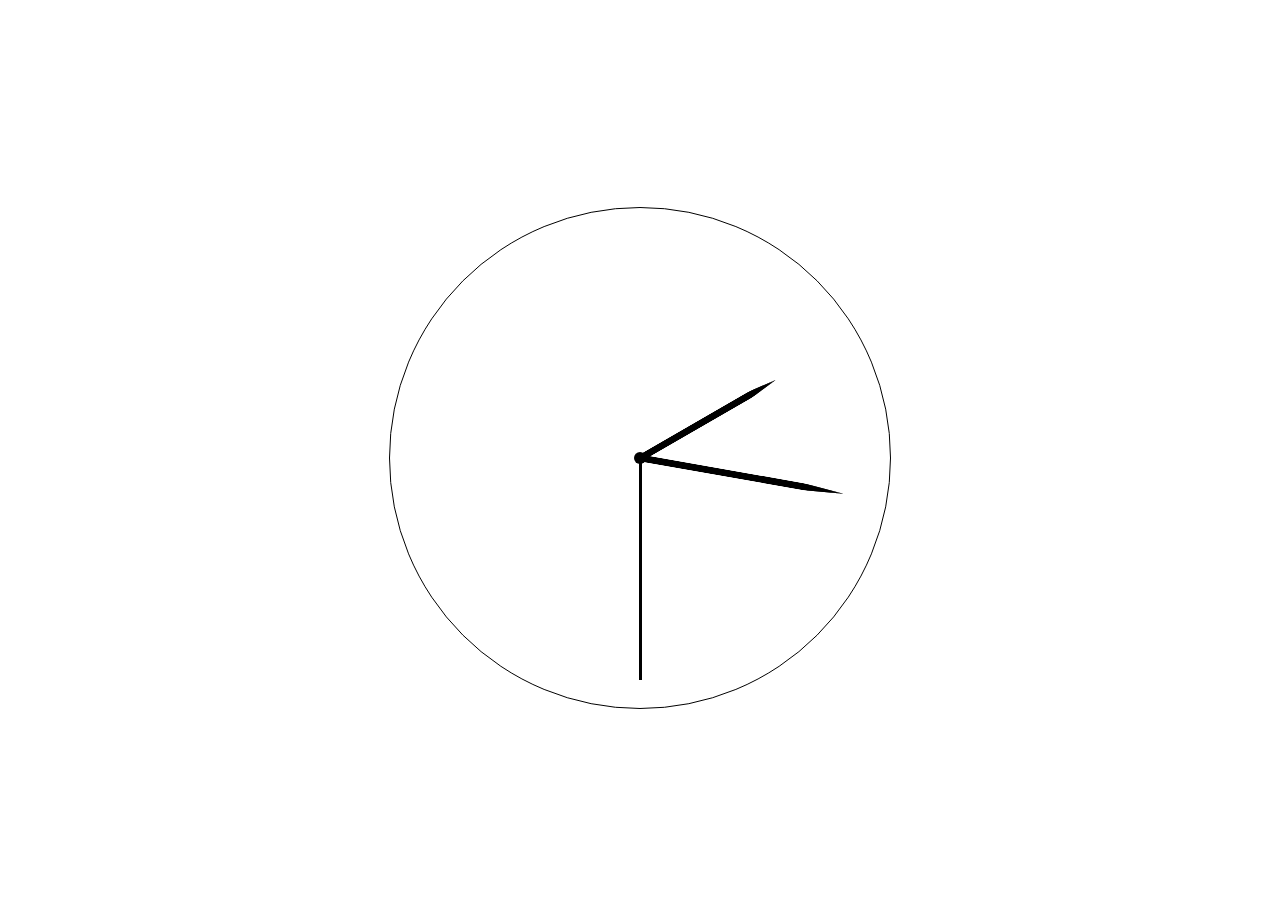
<file: dom-hand-clock/index.html>
<!DOCTYPE html>
<html lang="en">
<head>
    <meta charset="UTF-8">
    <meta name="viewport" content="width=device-width, initial-scale=1.0">
    <link rel="stylesheet" href="./style.css">
    <title>Dom Hand Clock</title>
</head>
<body>
  
  <div class="container">
    <div class="watch">
  
      <div class="centerPoint"> </div>
      <div class="hourHand"> </div>
      <div class="muniteHand"> </div>
      <div class="secondHand"> </div>
      <div> </div>
  
    </div>
  </div>

  <script src="./js/script.js"></script>
</body>
</html>
</file>
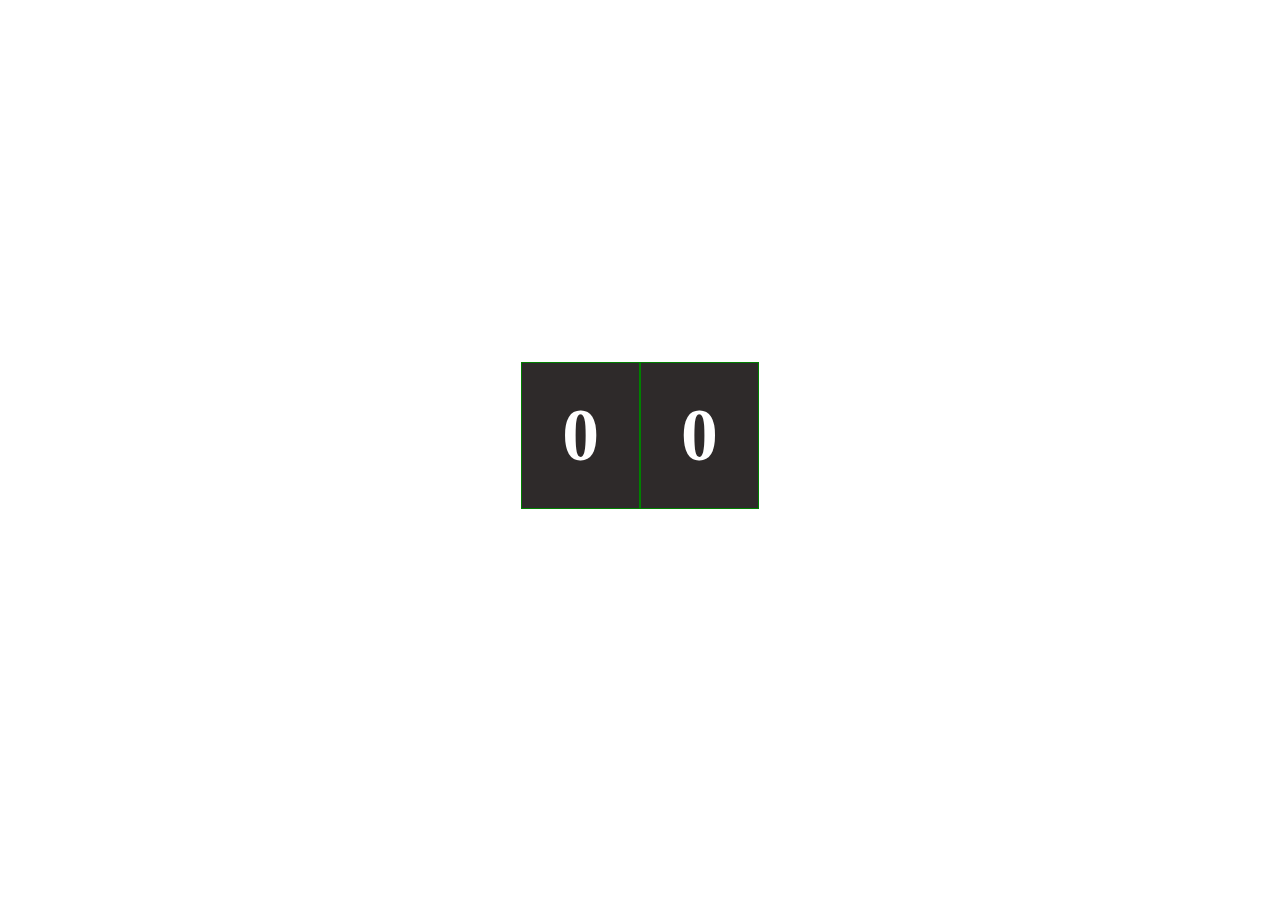
<file: flip-counter/index.html>
<!DOCTYPE html>
<html lang="en">
<head>
    <meta charset="UTF-8">
    <meta name="viewport" content="width=device-width, initial-scale=1.0"> 
    <link rel="stylesheet" href="style.css">
    <title>Flip Counter</title>
</head>
<body>
    <div class="container">
     <span class="tens">0</span>
     <span class="ones">0</span>
    </div>
    <script src="js/script.js"></script>
</body>
</html>
</file>
<file: dom-hand-clock/style.css>
.container {
  display: flex;
  align-items: center;
  justify-content: center;
  height: 100vh;
}

.watch {
  display: flex;
  align-items: center;
  justify-content: center;
  width: 500px;
  height: 500px;
  border: 1px solid black;
  border-radius: 100%;
}

.centerPoint {
  width: 12px;
  height: 12px;
  border-radius: 100px;
  background-color: black;
  position: absolute;
  z-index: 1;
}

.hourHand {
  clip-path: polygon(51% 0, 100% 20%, 100% 100%, 0 100%, 0% 20%);
  height: 150px;
  width: 1px;
  background-color: black;
  transform: translate(0%, -50%) rotate(60deg);
  transform-origin: bottom;
  border: 3px solid black;
}

.muniteHand {
  clip-path: polygon(51% 0, 100% 20%, 100% 100%, 0 100%, 0% 20%);
  height: 200px;
  width: 1px;
  background-color: black;
  transform: translate(0, -50%) rotate(100deg);
  position: absolute;
  border: 3px solid black;
  transform-origin: bottom;
}

.secondHand {
  height: 220px;
  width: 1px;
  background-color: black;
  transform: translate(0, -50%) rotate(180deg);
  position: absolute;
  border: 1px solid black;
  transform-origin: bottom;
}
</file>
<file: flip-counter/style.css>
body {
    height: 95vh;
}

.container {
    display: flex;
    justify-content: center;
    height: 100%;
    align-items: center;
}

span {
    border: 1px solid green;
    padding: 30px 40px;
    font-size: 4.6rem;
    font-weight: bolder;
    background-color: rgb(46, 42, 42);
    color: white;
    animation: turnDown 1s ease-out forwards 1000;
 
}

@keyframes turnDown {
    0% {
        transform: rotateX(180deg);
    }
    100% {
        transform: rotateX(0deg);
    }
}
</file>
